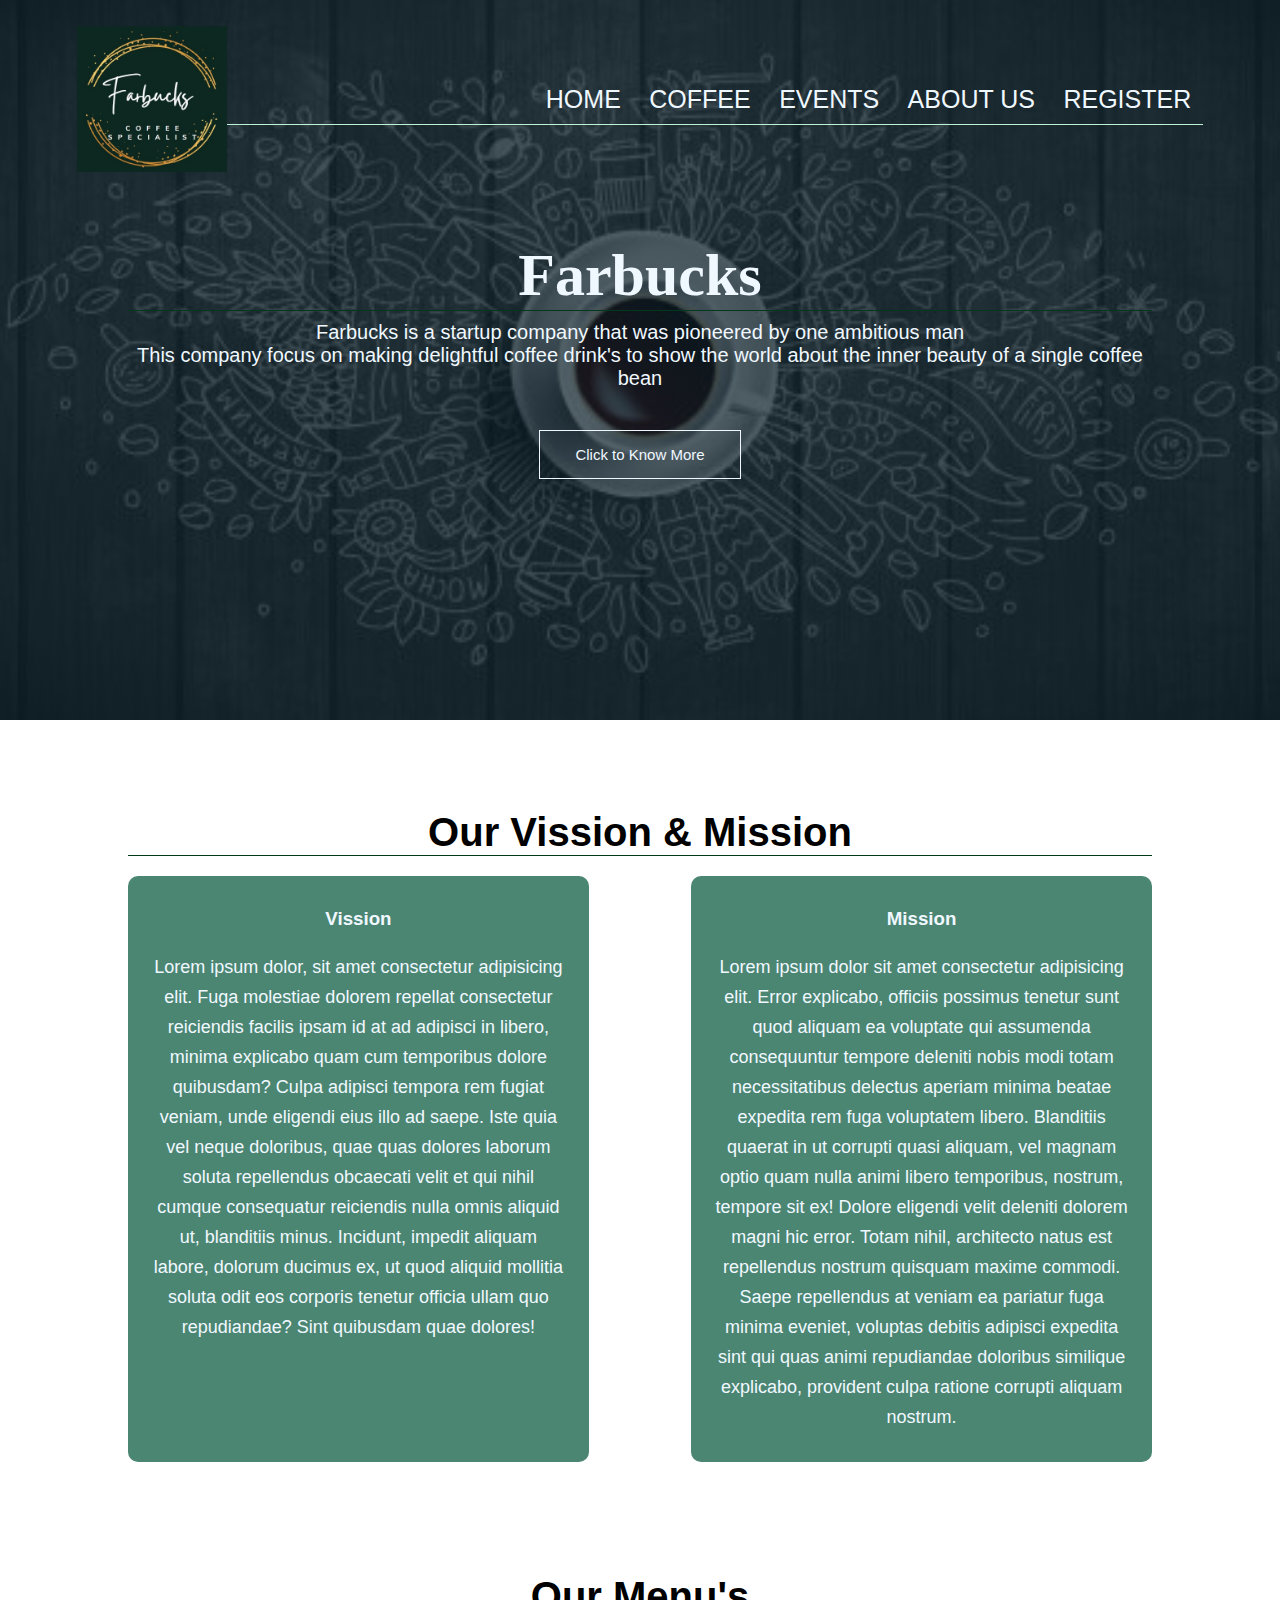
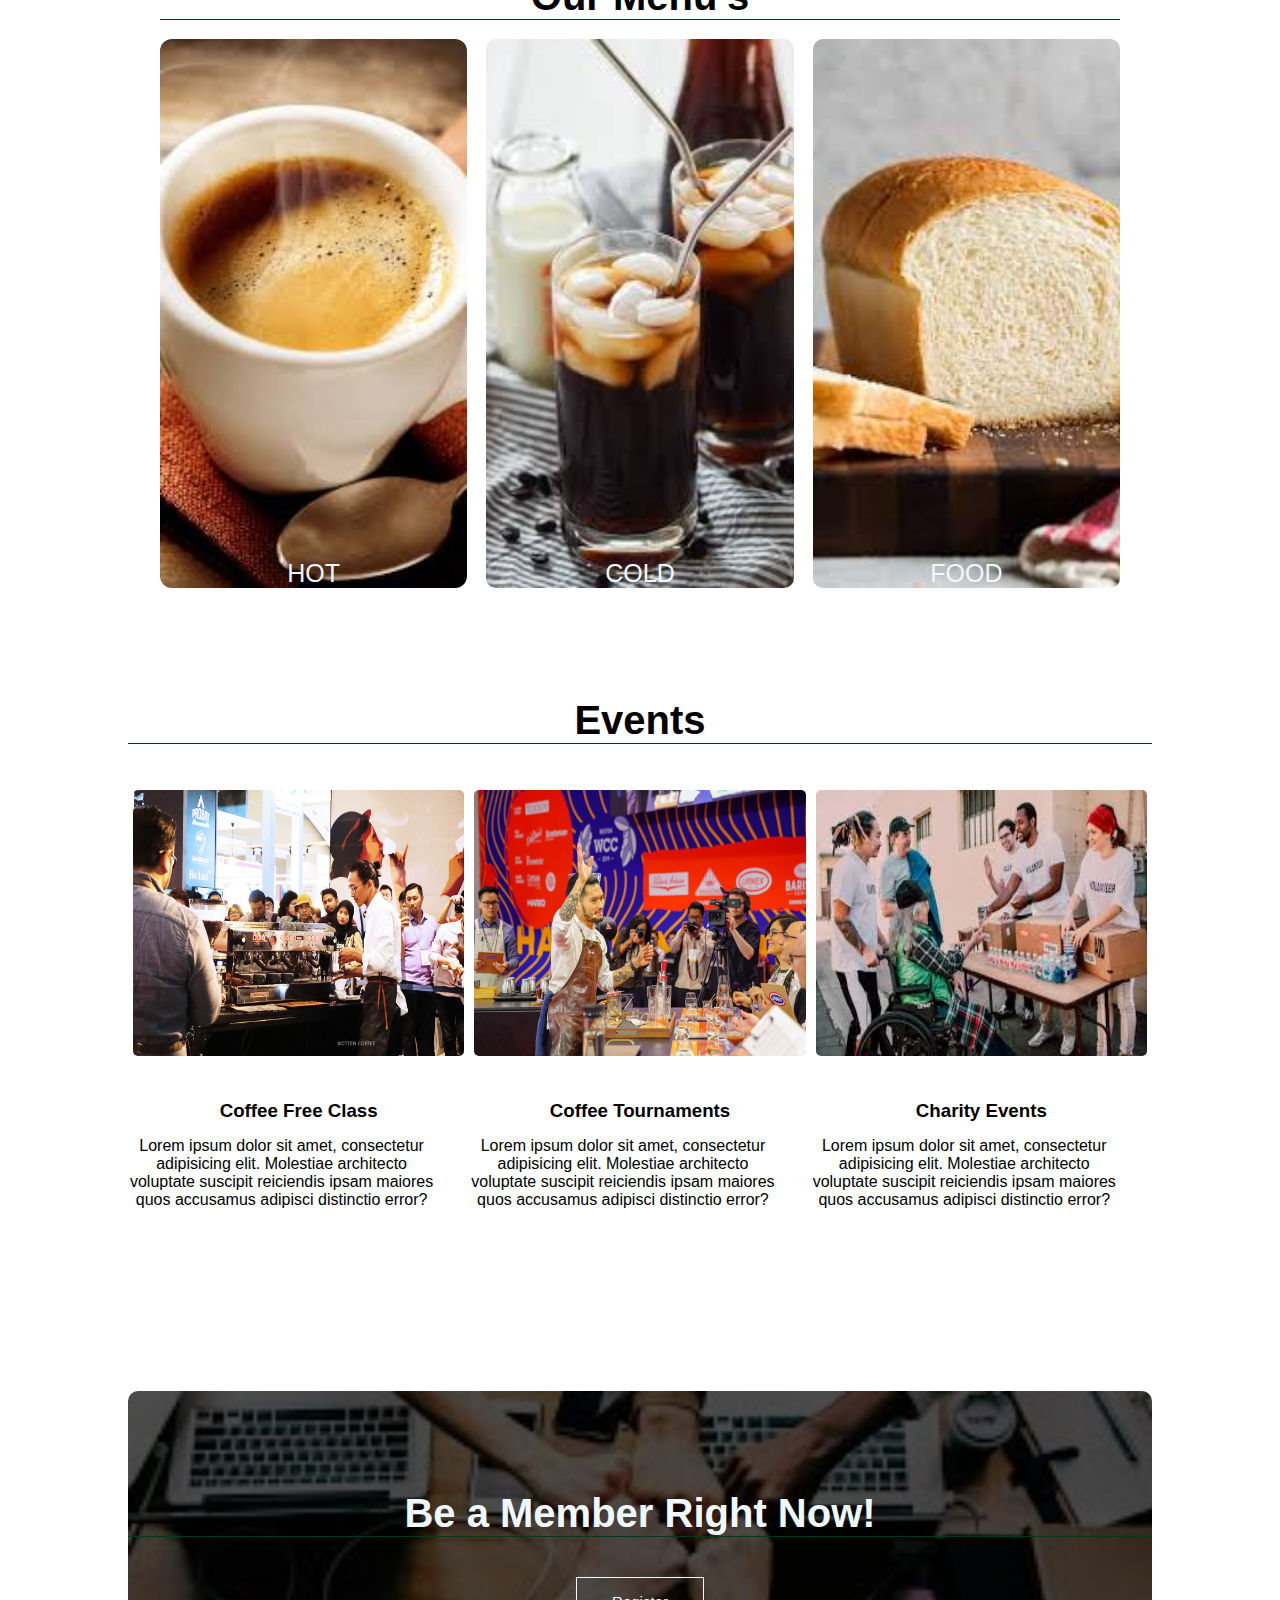
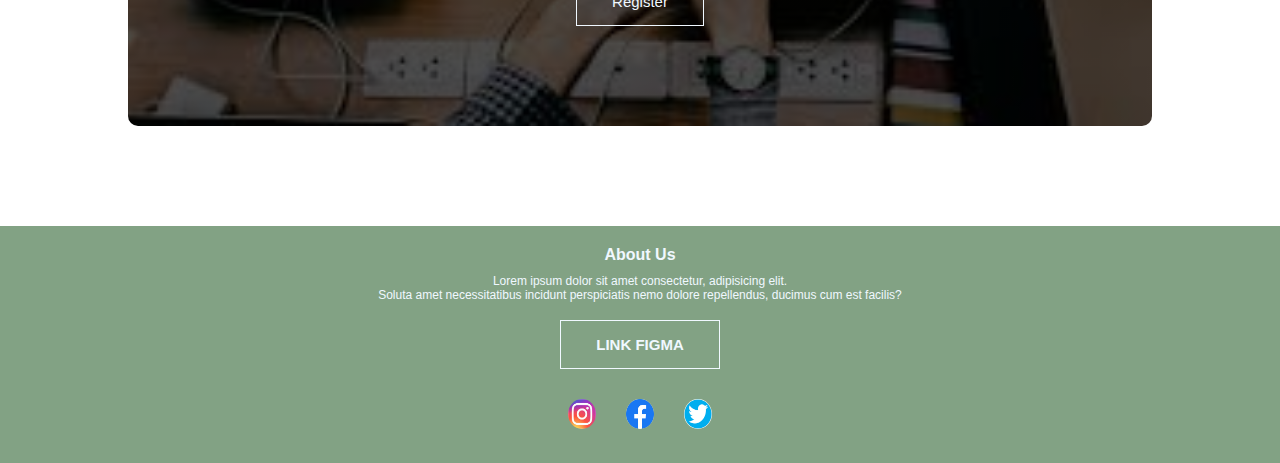
<file: Farbucks/index.html>
<!DOCTYPE html>
<html lang="en">
<head>
    <meta charset="UTF-8">
    <meta http-equiv="X-UA-Compatible" content="IE=edge">
    <meta name="viewport" content="width=device-width, initial-scale=1.0">
    <title>Document</title>
    <link rel="stylesheet" href="./style.css">
   
</head>
<body>
    <section class="header">
        <nav>
            <a href="index.html"><img src="img/logo.png.jpg" alt=""></a>
            <div class="nav-links" id="navLinks">
                <i class="back" onclick="hideMenu()">BACK</i>
                <ul>
                    <li><a href="index.html">HOME</a></li>
                    <li><a href="coffee.html">COFFEE</a></li>
                    <li><a href="Events.html">EVENTS</a></li>
                    <li><a href="about.html">ABOUT US</a></li>
                    <li><a href="register.html">REGISTER</a></li>
                </ul>
            </div>
            <i class="menu"onclick="showMenu()">MENU</i>
        </nav>

        <div class="text-box">
            <h1>Farbucks</h1>
            <p>Farbucks is a startup company that was pioneered by one ambitious man <br>This company focus on making delightful coffee drink's to show the world about the inner beauty of a single coffee bean</p>
            <a href="about.html" class="main-btn">Click to Know More</a>
        </div>

    </section>

    <!-- COURSE -->
    <section class="VnM">
        <h1>Our Vission & Mission</h1>

        <div class="row">
            <div class="VnM-col">
                <h3>Vission</h3>
                <p>Lorem ipsum dolor, sit amet consectetur adipisicing elit. Fuga molestiae dolorem repellat consectetur reiciendis facilis ipsam id at ad adipisci in libero, minima explicabo quam cum temporibus dolore quibusdam? Culpa adipisci tempora rem fugiat veniam, unde eligendi eius illo ad saepe. Iste quia vel neque doloribus, quae quas dolores laborum soluta repellendus obcaecati velit et qui nihil cumque consequatur reiciendis nulla omnis aliquid ut, blanditiis minus. Incidunt, impedit aliquam labore, dolorum ducimus ex, ut quod aliquid mollitia soluta odit eos corporis tenetur officia ullam quo repudiandae? Sint quibusdam quae dolores!</p>
            </div>

            <div class="VnM-col">
                <h3>Mission</h3>
                <p>Lorem ipsum dolor sit amet consectetur adipisicing elit. Error explicabo, officiis possimus tenetur sunt quod aliquam ea voluptate qui assumenda consequuntur tempore deleniti nobis modi totam necessitatibus delectus aperiam minima beatae expedita rem fuga voluptatem libero. Blanditiis quaerat in ut corrupti quasi aliquam, vel magnam optio quam nulla animi libero temporibus, nostrum, tempore sit ex! Dolore eligendi velit deleniti dolorem magni hic error. Totam nihil, architecto natus est repellendus nostrum quisquam maxime commodi. Saepe repellendus at veniam ea pariatur fuga minima eveniet, voluptas debitis adipisci expedita sint qui quas animi repudiandae doloribus similique explicabo, provident culpa ratione corrupti aliquam nostrum.</p>
            </div>
        </div>

    </section>


    <!-- menu -->

    <section class="ourmenu">
        <h1>Our Menu's</h1>

        <div class="row">
            <div class="menu">
                <a href="coffee.html">
                    <img src="img/hot.jpg" class="men" alt="">
                    <div class="layer">
                        <h3>HOT</h3>
                    </div>
                </a>
            </div>

            <div class="menu-2">
                <a href="coffee.html">
                    <img src="img/cold.jpg" class="men" alt="">
                    <div class="layer">
                        <h3>COLD</h3>
                    </div>
                </a>
            </div>

            <div class="menu-2">
               <a href="coffee.html">
                <img src="img/food.jpg" class="men" alt="">
                <div class="layer">
                    <h3>FOOD</h3>
                </div>
               </a>
            </div>

        </div>

    </section>

    <!-- events -->

    <section class="Events">
        <h1>Events</h1>

        <div class="row-2">
            <div class="Event">
                <a href="Events.html"><img src="img/class.jpg" class="char" alt=""></a>
                <h3>Coffee Free Class</h3>
                <p>Lorem ipsum dolor sit amet, consectetur adipisicing elit. Molestiae architecto voluptate suscipit reiciendis ipsam maiores quos accusamus adipisci distinctio error?</p>
            </div>

            <div class="Event">
                <a href="Events.html"><img src="img/tourney.jpg" class="char" alt=""></a>
                <h3>Coffee Tournaments</h3>
                <p>Lorem ipsum dolor sit amet, consectetur adipisicing elit. Molestiae architecto voluptate suscipit reiciendis ipsam maiores quos accusamus adipisci distinctio error?</p>
            </div>

            <div class="Event">
                <a href="Events.html"><img src="img/charity.jpg" class="char" alt=""></a>
                <h3>Charity Events</h3>
                <p>Lorem ipsum dolor sit amet, consectetur adipisicing elit. Molestiae architecto voluptate suscipit reiciendis ipsam maiores quos accusamus adipisci distinctio error?</p>
            </div>
        </div>
    </section>

    <!-- regist  -->
    <section class="regist">
        <h1>Be a Member Right Now!</h1>
        <a href="register.html" class="main-btn">Register</a>

    </section>

    <!-- Footer -->

    <section class="footer">
        <h4>About Us</h4>
        <p>Lorem ipsum dolor sit amet consectetur, adipisicing elit. <br> Soluta amet necessitatibus incidunt perspiciatis nemo dolore repellendus, ducimus cum est facilis?
        </p>
        <br>
        <a href="https://www.figma.com/file/mptqBrFNP0k7YSo1x4KIaM/Design-Project?node-id=0%3A1" class="link-btn">LINK FIGMA</a>
        <br>
        <div class="row-3">
            <div class="medsos-col">
                <a href="https://www.instagram.com/">
                    <img src="img/IG.jpg">
                </a>
            </div>

            <div class="medsos-col">
                <a href="https://www.facebook.com/">
                    <img src="img/FB.png" alt="">
                </a>
            </div>

            <div class="medsos-col">
                <a href="https://twitter.com/">
                    <img src="img/twt.png" alt="">
                </a>
            </div>
            
        </div>
    </section>
    <script src="java.js"></script>
    <script>
        var navLinks = document.getElementById("navLinks");
           function showMenu(){
                navLinks.style.right = "0px";
           }
           function hideMenu(){
                navLinks.style.right = "-200px";
       }
   </script>
</body>
</html>
</file>
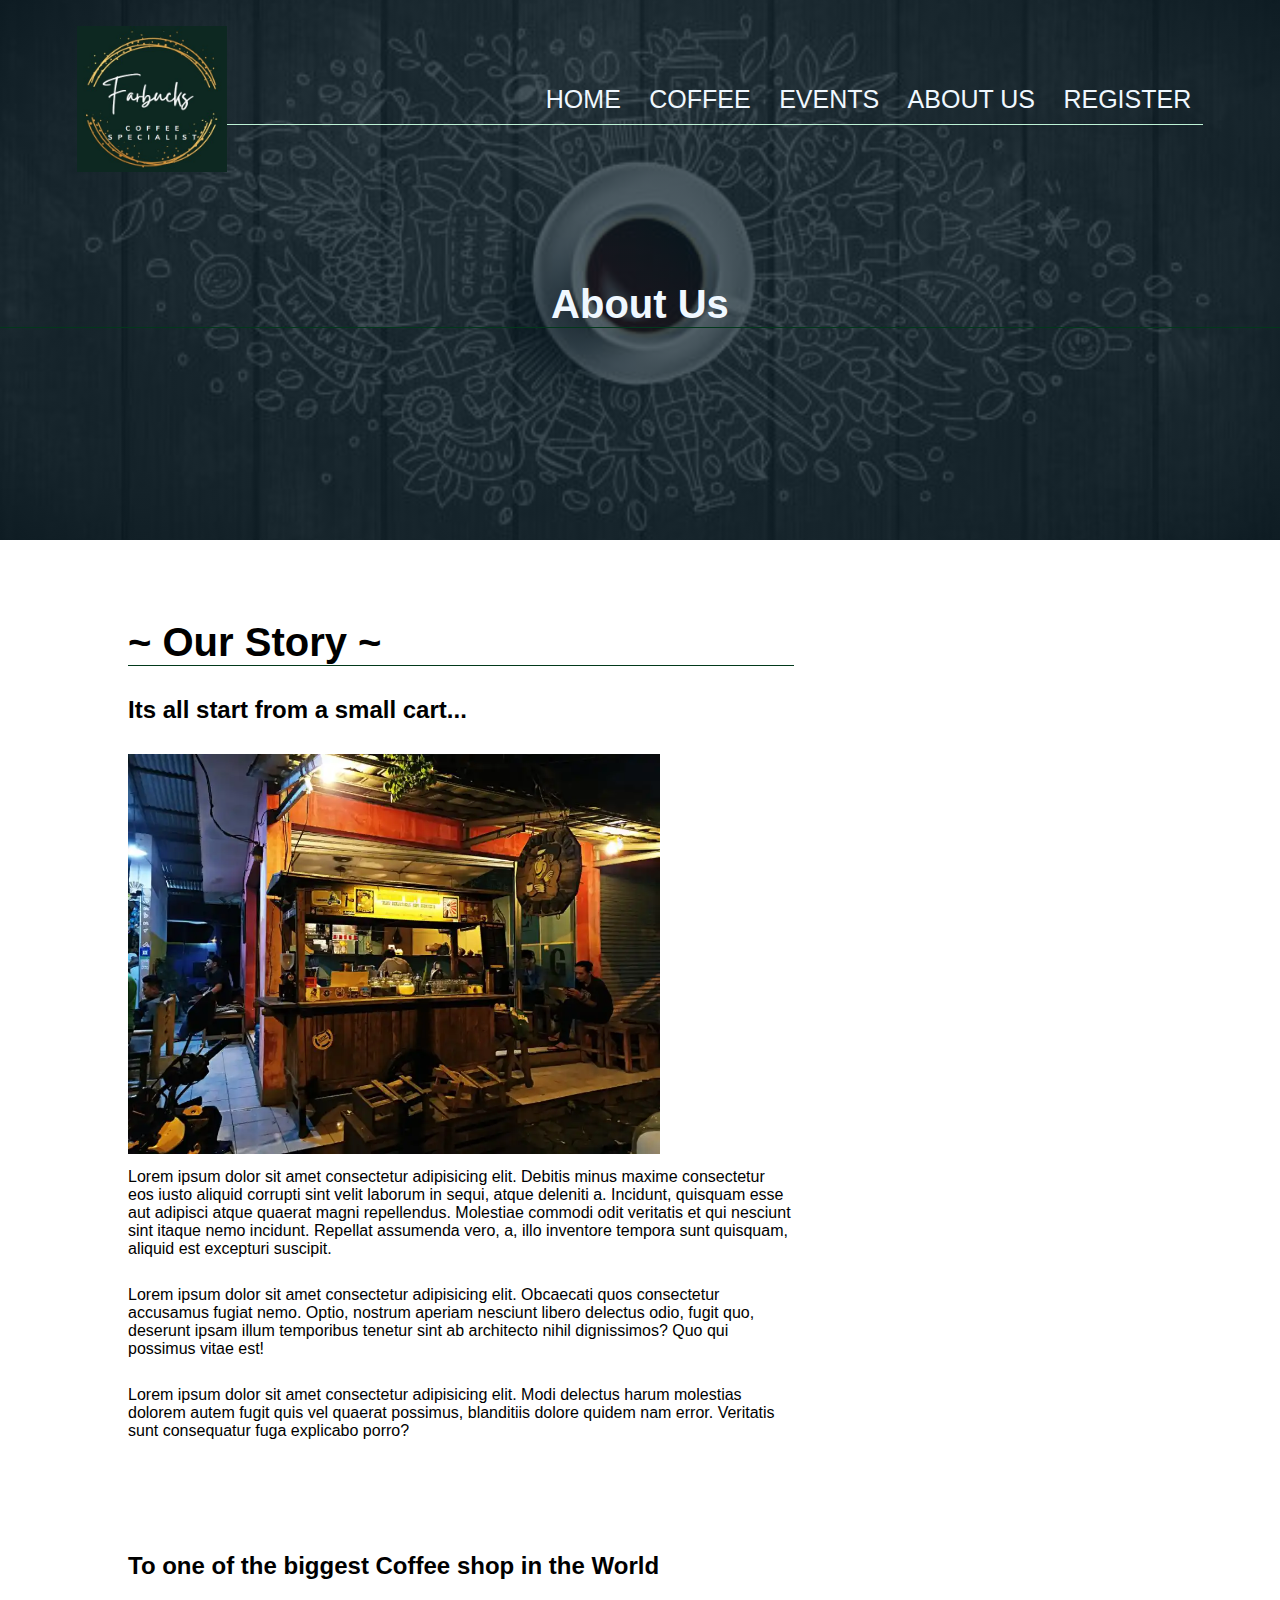
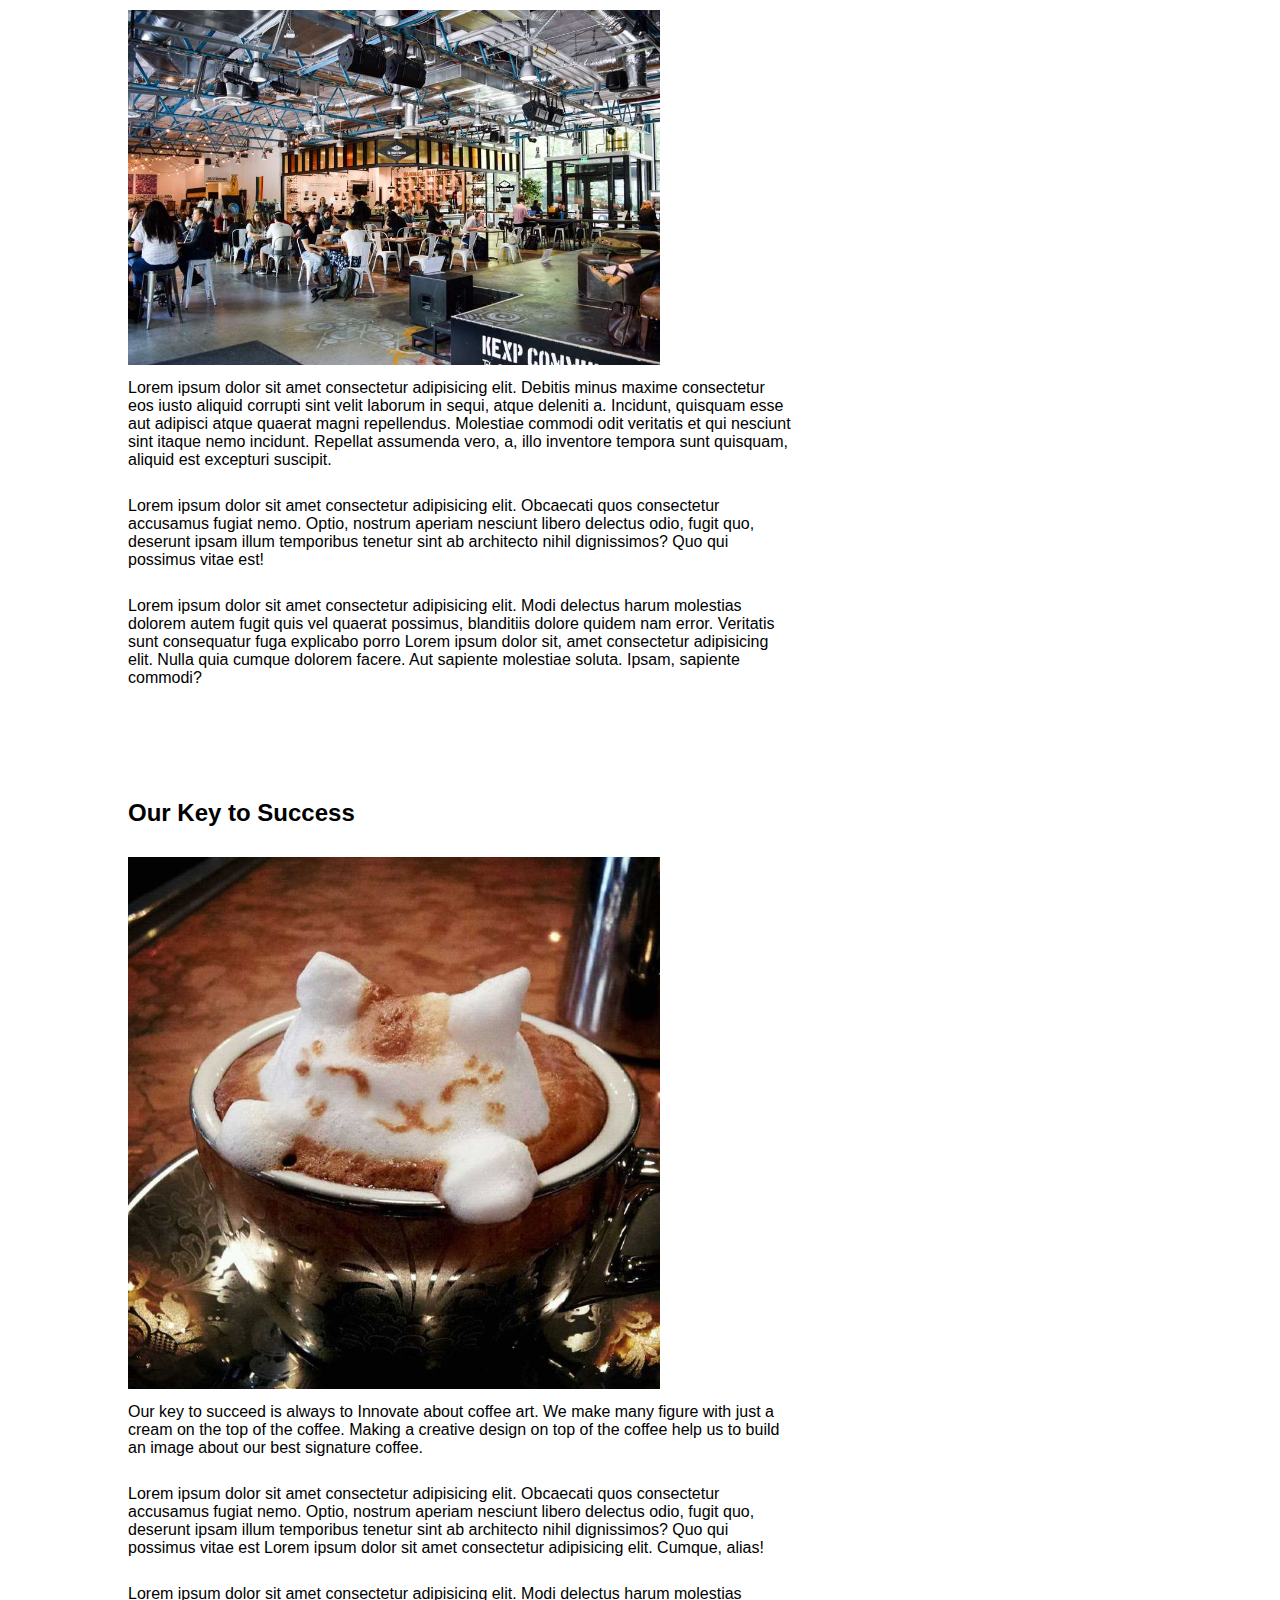
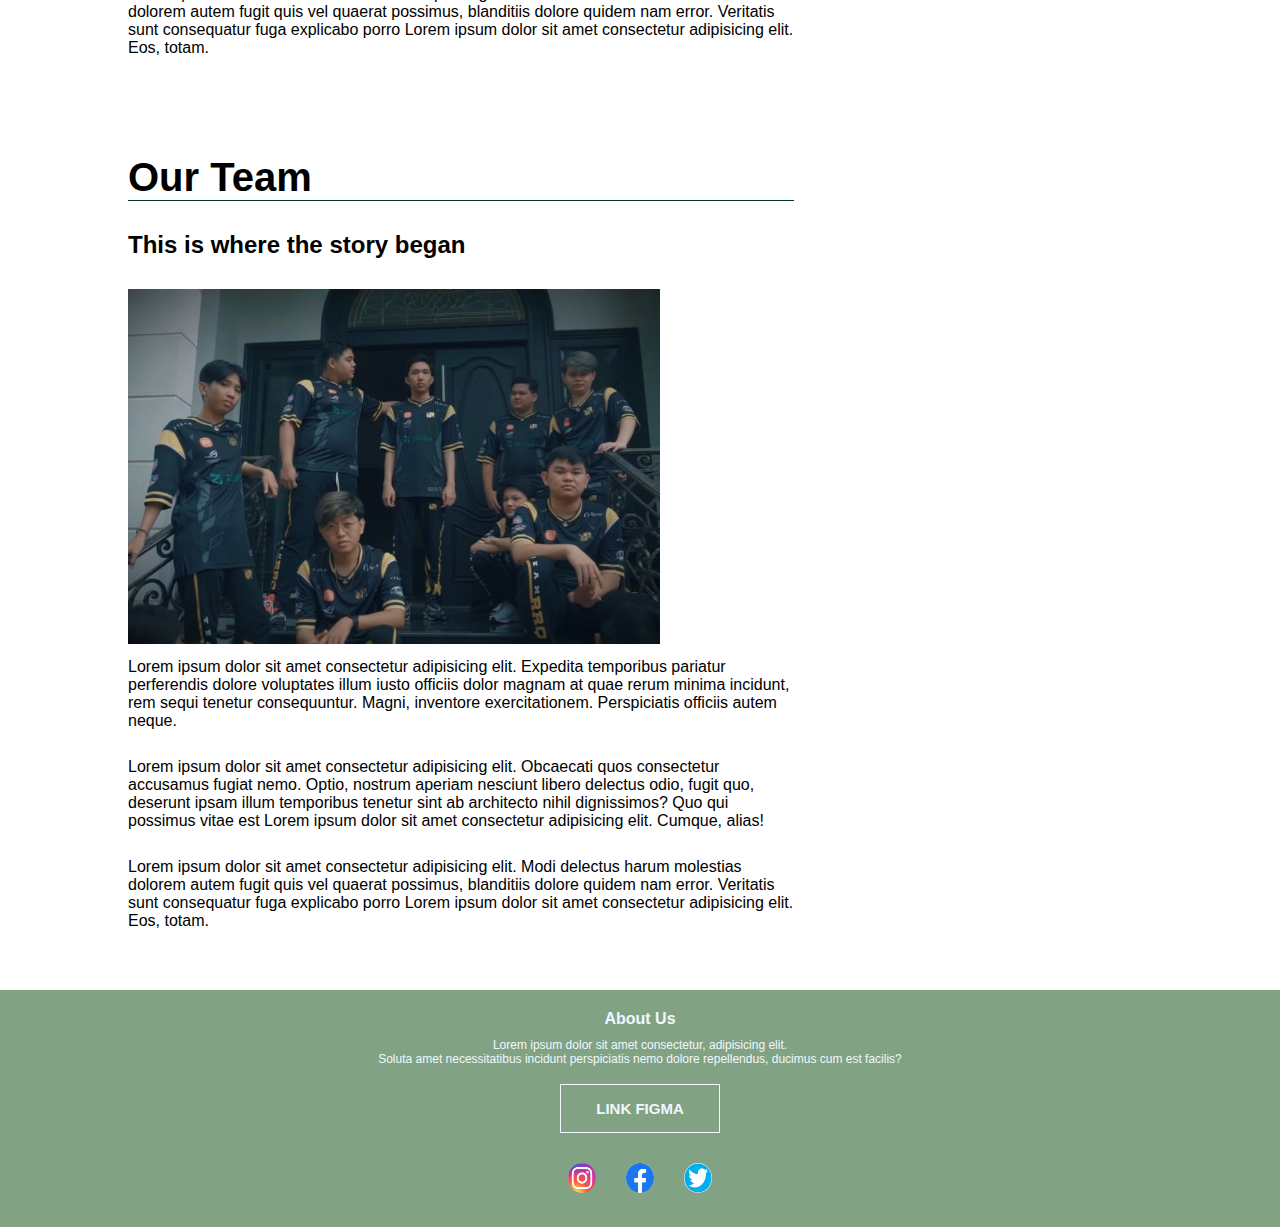
<file: Farbucks/about.html>
<!DOCTYPE html>
<html lang="en">
<head>
    <meta charset="UTF-8">
    <meta http-equiv="X-UA-Compatible" content="IE=edge">
    <meta name="viewport" content="width=device-width, initial-scale=1.0">
    <title>Document</title>
    <link rel="stylesheet" href="./style.css">
   
</head>
<body>
    <section class="sub-header">
        <nav>
            <a href="index.html"><img src="img/logo.png.jpg" alt=""></a>
            <div class="nav-links" id="navLinks">
                <i class="back" onclick="hideMenu()">BACK</i>
                <ul>
                    <li><a href="index.html">HOME</a></li>
                    <li><a href="coffee.html">COFFEE</a></li>
                    <li><a href="Events.html">EVENTS</a></li>
                    <li><a href="about.html">ABOUT US</a></li>
                    <li><a href="register.html">REGISTER</a></li>
                </ul>
            </div>
            <i class="menu"onclick="showMenu()">MENU</i>
        </nav>

        <h1>About Us</h1>
    </section>

        <!------ About -------->

        <section class="isi-about">
            <div class="row">
                <div class="blog-kiri">
                    <h1>~ Our Story ~</h1>
                    <h2>Its all start from a small cart...</h2>
                    <img src="img/gerobak.jpg" alt="">
                    <p>Lorem ipsum dolor sit amet consectetur adipisicing elit. Debitis minus maxime consectetur eos iusto aliquid corrupti sint velit laborum in sequi, atque deleniti a. Incidunt, quisquam esse aut adipisci atque quaerat magni repellendus. Molestiae commodi odit veritatis et qui nesciunt sint itaque nemo incidunt. Repellat assumenda vero, a, illo inventore tempora sunt quisquam, aliquid est excepturi suscipit.</p>
                    <br>
                    <p>Lorem ipsum dolor sit amet consectetur adipisicing elit. Obcaecati quos consectetur accusamus fugiat nemo. Optio, nostrum aperiam nesciunt libero delectus odio, fugit quo, deserunt ipsam illum temporibus tenetur sint ab architecto nihil dignissimos? Quo qui possimus vitae est!</p>
                    <br>
                    <p>Lorem ipsum dolor sit amet consectetur adipisicing elit. Modi delectus harum molestias dolorem autem fugit quis vel quaerat possimus, blanditiis dolore quidem nam error. Veritatis sunt consequatur fuga explicabo porro?</p>
                    
                </div>
        </section>

        <section class="isi-about">
            <div class="row-4">
                <div class="blog-kiri">
                    <h2>To one of the biggest Coffee shop in the World</h2>
                    <img src="img/big-cafe.jpg" alt="">
                    <p>Lorem ipsum dolor sit amet consectetur adipisicing elit. Debitis minus maxime consectetur eos iusto aliquid corrupti sint velit laborum in sequi, atque deleniti a. Incidunt, quisquam esse aut adipisci atque quaerat magni repellendus. Molestiae commodi odit veritatis et qui nesciunt sint itaque nemo incidunt. Repellat assumenda vero, a, illo inventore tempora sunt quisquam, aliquid est excepturi suscipit.</p>
                    <br>
                    <p>Lorem ipsum dolor sit amet consectetur adipisicing elit. Obcaecati quos consectetur accusamus fugiat nemo. Optio, nostrum aperiam nesciunt libero delectus odio, fugit quo, deserunt ipsam illum temporibus tenetur sint ab architecto nihil dignissimos? Quo qui possimus vitae est!</p>
                    <br>
                    <p>Lorem ipsum dolor sit amet consectetur adipisicing elit. Modi delectus harum molestias dolorem autem fugit quis vel quaerat possimus, blanditiis dolore quidem nam error. Veritatis sunt consequatur fuga explicabo porro Lorem ipsum dolor sit, amet consectetur adipisicing elit. Nulla quia cumque dolorem facere. Aut sapiente molestiae soluta. Ipsam, sapiente commodi?</p>
                    
                </div>
        </section>

        <section class="isi-about">
            <div class="row-4">
                <div class="blog-kiri">
                    <h2>Our Key to Success</h2>
                    <img src="img/innovation.jpg" alt="">
                    <p>Our key to succeed is always to Innovate about coffee art. We make many figure with just a cream on the top of the coffee. Making a creative design on top of the coffee help us to build an image about our best signature coffee.</p>
                    <br>
                    <p>Lorem ipsum dolor sit amet consectetur adipisicing elit. Obcaecati quos consectetur accusamus fugiat nemo. Optio, nostrum aperiam nesciunt libero delectus odio, fugit quo, deserunt ipsam illum temporibus tenetur sint ab architecto nihil dignissimos? Quo qui possimus vitae est Lorem ipsum dolor sit amet consectetur adipisicing elit. Cumque, alias!</p>
                    <br>
                    <p>Lorem ipsum dolor sit amet consectetur adipisicing elit. Modi delectus harum molestias dolorem autem fugit quis vel quaerat possimus, blanditiis dolore quidem nam error. Veritatis sunt consequatur fuga explicabo porro Lorem ipsum dolor sit amet consectetur adipisicing elit. Eos, totam.</p>
                    
                </div>
        </section>  

        <section class="isi-about">
            <div class="row-4">
                <div class="blog-kiri">
                    <h1 class="team">Our Team</h1>
                    <h2>This is where the story began</h2>
                    <img src="img/team.jpg" alt="">
                    <p>Lorem ipsum dolor sit amet consectetur adipisicing elit. Expedita temporibus pariatur perferendis dolore voluptates illum iusto officiis dolor magnam at quae rerum minima incidunt, rem sequi tenetur consequuntur. Magni, inventore exercitationem. Perspiciatis officiis autem neque.</p>
                    <br>
                    <p>Lorem ipsum dolor sit amet consectetur adipisicing elit. Obcaecati quos consectetur accusamus fugiat nemo. Optio, nostrum aperiam nesciunt libero delectus odio, fugit quo, deserunt ipsam illum temporibus tenetur sint ab architecto nihil dignissimos? Quo qui possimus vitae est Lorem ipsum dolor sit amet consectetur adipisicing elit. Cumque, alias!</p>
                    <br>
                    <p>Lorem ipsum dolor sit amet consectetur adipisicing elit. Modi delectus harum molestias dolorem autem fugit quis vel quaerat possimus, blanditiis dolore quidem nam error. Veritatis sunt consequatur fuga explicabo porro Lorem ipsum dolor sit amet consectetur adipisicing elit. Eos, totam.</p>
                    
                </div>
        </section>  

    <section class="footer">
        <h4>About Us</h4>
        <p>Lorem ipsum dolor sit amet consectetur, adipisicing elit. <br> Soluta amet necessitatibus incidunt perspiciatis nemo dolore repellendus, ducimus cum est facilis?
        </p>
        <br>
        <a href="https://www.figma.com/file/mptqBrFNP0k7YSo1x4KIaM/Design-Project?node-id=0%3A1" class="link-btn">LINK FIGMA</a>
        <br>
        <div class="row-3">
            <div class="medsos-col">
                <a href="https://www.instagram.com/">
                    <img src="img/IG.jpg">
                </a>
           
            </div>

            <div class="medsos-col">
                <a href="https://www.facebook.com/">
                    <img src="img/FB.png" alt="">
                </a>
              
            </div>

            <div class="medsos-col">
                <a href="https://twitter.com/">
                    <img src="img/twt.png" alt="">
                </a>
            </div>
            
        </div>
    </section>

    <script src="java.js"></script>
    <script>
        var navLinks = document.getElementById("navLinks");
           function showMenu(){
                navLinks.style.right = "0px";
           }
           function hideMenu(){
                navLinks.style.right = "-200px";
       }
   </script>
</body>
</html>
</file>
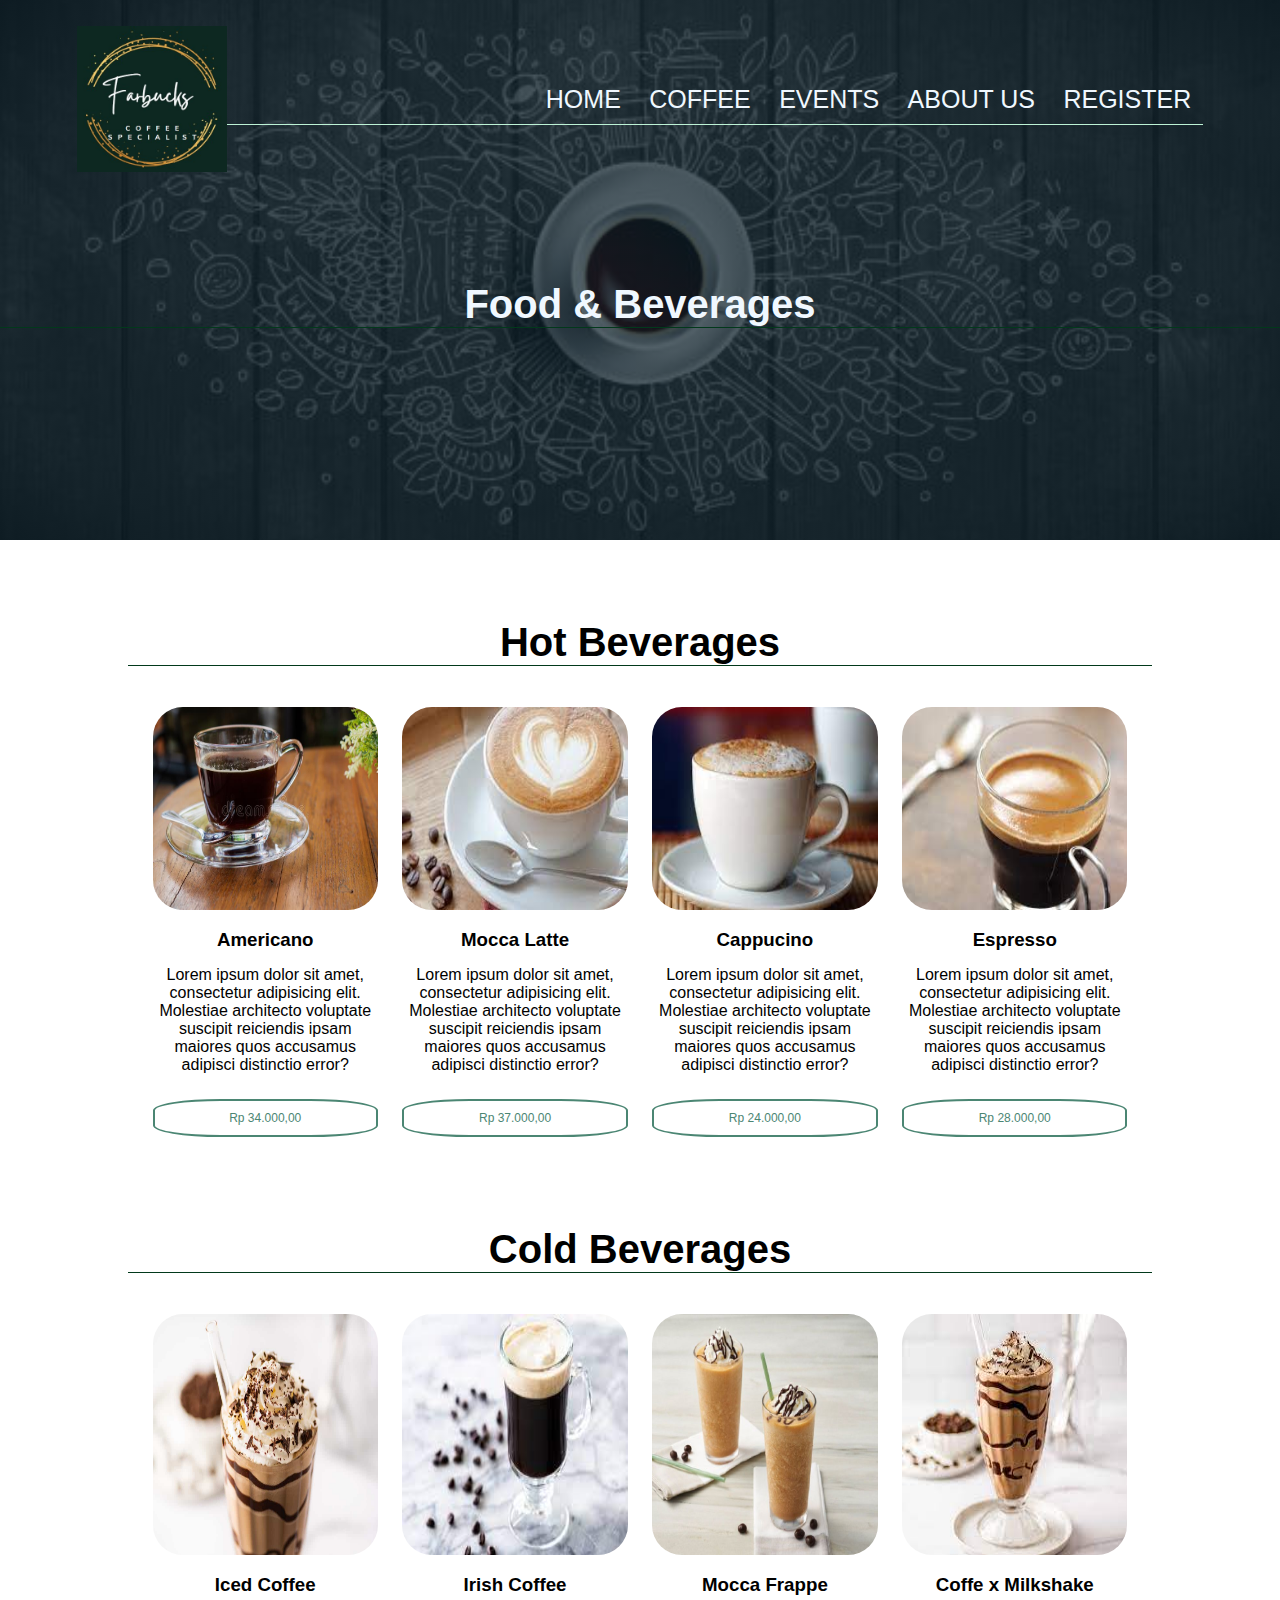
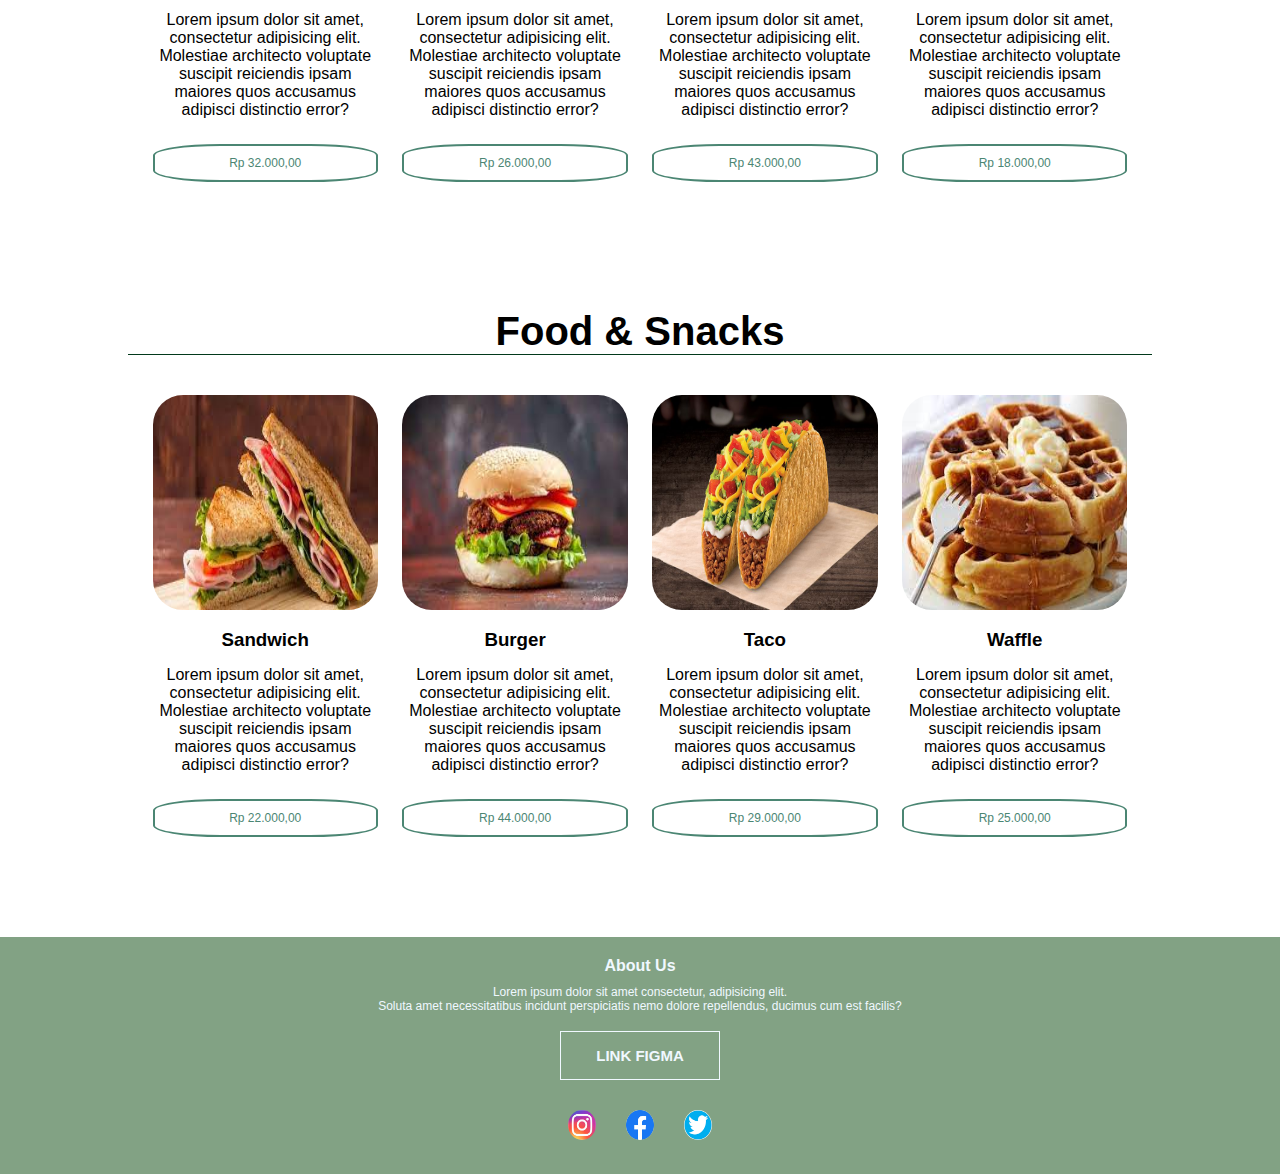
<file: Farbucks/coffee.html>
<!DOCTYPE html>
<html lang="en">
<head>
    <meta charset="UTF-8">
    <meta http-equiv="X-UA-Compatible" content="IE=edge">
    <meta name="viewport" content="width=device-width, initial-scale=1.0">
    <title>Document</title>
    <link rel="stylesheet" href="./style.css">
   
</head>
<body>
    <section class="sub-header">
        <nav>
            <a href="index.html"><img src="img/logo.png.jpg" alt=""></a>
            <div class="nav-links" id="navLinks">
                <i class="back" onclick="hideMenu()">BACK</i>
                <ul>
                    <li><a href="index.html">HOME</a></li>
                    <li><a href="coffee.html">COFFEE</a></li>
                    <li><a href="Events.html">EVENTS</a></li>
                    <li><a href="about.html">ABOUT US</a></li>
                    <li><a href="register.html">REGISTER</a></li>
                </ul>
            </div>
            <i class="menu"onclick="showMenu()">MENU</i>
        </nav>

        <h1>Food & Beverages</h1>
    </section>


    <section class="menus">
        <h1>Hot Beverages</h1>

        <div class="row-2">
            <div class="beveragee">
                <img src="img/americano.jpg" class="ameri" alt="">
                <h3>Americano </h3>
                <p>Lorem ipsum dolor sit amet, consectetur adipisicing elit. Molestiae architecto voluptate suscipit reiciendis ipsam maiores quos accusamus adipisci distinctio error?
                </p>
                <a class="price-btn">Rp 34.000,00</a>
            </div>

            <div class="beveragee">
                <img src="img/latte.jpg" class="latte" alt="">
                <h3>Mocca Latte</h3>
                <p>Lorem ipsum dolor sit amet, consectetur adipisicing elit. Molestiae architecto voluptate suscipit reiciendis ipsam maiores quos accusamus adipisci distinctio error?</p>
                <a class="price-btn">Rp 37.000,00</a>
            </div>

            <div class="beveragee">
                <img src="img/capucino.jpg" class="cino" alt="">
                <h3>Cappucino</h3>
                <p>Lorem ipsum dolor sit amet, consectetur adipisicing elit. Molestiae architecto voluptate suscipit reiciendis ipsam maiores quos accusamus adipisci distinctio error?</p>
                <a class="price-btn">Rp 24.000,00</a>
            </div>

            <div class="beveragee">
                <img src="img/espreso.jpg" class="presso" alt="">
                <h3>Espresso</h3>
                <p>Lorem ipsum dolor sit amet, consectetur adipisicing elit. Molestiae architecto voluptate suscipit reiciendis ipsam maiores quos accusamus adipisci distinctio error?</p>
                <a class="price-btn">Rp 28.000,00</a>
            </div>
        </div>

        <h1>Cold Beverages</h1>

        <div class="row-2">
            <div class="beveragee">
                <img src="img/icecof.jpg" class="icecof" alt="">
                <h3>Iced Coffee</h3>
                <p>Lorem ipsum dolor sit amet, consectetur adipisicing elit. Molestiae architecto voluptate suscipit reiciendis ipsam maiores quos accusamus adipisci distinctio error?</p>
                <a class="price-btn">Rp 32.000,00</a>
            </div>

            <div class="beveragee">
                <img src="img/Irish.jpg" class="irish" alt="">
                <h3>Irish Coffee</h3>
                <p>Lorem ipsum dolor sit amet, consectetur adipisicing elit. Molestiae architecto voluptate suscipit reiciendis ipsam maiores quos accusamus adipisci distinctio error?</p>
                <a class="price-btn">Rp 26.000,00</a>
            </div>

            <div class="beveragee">
                <img src="img/frappe.jpg" class="frappe" alt="">
                <h3>Mocca Frappe</h3>
                <p>Lorem ipsum dolor sit amet, consectetur adipisicing elit. Molestiae architecto voluptate suscipit reiciendis ipsam maiores quos accusamus adipisci distinctio error?</p>
                <a class="price-btn">Rp 43.000,00</a>
            </div>

            <div class="beveragee">
                <img src="img/milkshake.jpg" class="milk" alt="">
                <h3>Coffe x Milkshake</h3>
                <p>Lorem ipsum dolor sit amet, consectetur adipisicing elit. Molestiae architecto voluptate suscipit reiciendis ipsam maiores quos accusamus adipisci distinctio error?</p>
                <a class="price-btn">Rp 18.000,00</a>
            </div>
        </div>

        <h1>Food & Snacks</h1>

        <div class="row-2">
            <div class="beveragee">
                <img src="img/sandwich.jpg" class="sand" alt="">
                <h3>Sandwich</h3>
                <p>Lorem ipsum dolor sit amet, consectetur adipisicing elit. Molestiae architecto voluptate suscipit reiciendis ipsam maiores quos accusamus adipisci distinctio error?</p>
                <a class="price-btn">Rp 22.000,00</a>
            </div>

            <div class="beveragee">
                <img src="img/burger.jpg" class="burger" alt="">
                <h3>Burger</h3>
                <p>Lorem ipsum dolor sit amet, consectetur adipisicing elit. Molestiae architecto voluptate suscipit reiciendis ipsam maiores quos accusamus adipisci distinctio error?</p>
                <a class="price-btn">Rp 44.000,00</a>
            </div>

            <div class="beveragee">
                <img src="img/taco.jpg" class="taco" alt="">
                <h3>Taco</h3>
                <p>Lorem ipsum dolor sit amet, consectetur adipisicing elit. Molestiae architecto voluptate suscipit reiciendis ipsam maiores quos accusamus adipisci distinctio error?</p>
                <a class="price-btn">Rp 29.000,00</a>
            </div>

            <div class="beveragee">
                <img src="img/wafle.jpg" class="wafle" alt="">
                <h3>Waffle</h3>
                <p>Lorem ipsum dolor sit amet, consectetur adipisicing elit. Molestiae architecto voluptate suscipit reiciendis ipsam maiores quos accusamus adipisci distinctio error?</p>
                <a class="price-btn">Rp 25.000,00</a>
            </div>
        </div>
        
    </section>

    <section class="footer">
        <h4>About Us</h4>
        <p>Lorem ipsum dolor sit amet consectetur, adipisicing elit. <br> Soluta amet necessitatibus incidunt perspiciatis nemo dolore repellendus, ducimus cum est facilis?
        </p>
        <br>
        <a href="https://www.figma.com/file/mptqBrFNP0k7YSo1x4KIaM/Design-Project?node-id=0%3A1" class="link-btn">LINK FIGMA</a>
        <br>
        <div class="row-3">
            <div class="medsos-col">
                <a href="https://www.instagram.com/">
                    <img src="img/IG.jpg">
                </a>
            </div>

            <div class="medsos-col">
                <a href="https://www.facebook.com/">
                    <img src="img/FB.png" alt="">
                </a>
            </div>

            <div class="medsos-col">
                <a href="https://twitter.com/">
                    <img src="img/twt.png" alt="">
                </a>
            </div>
            
        </div>
    </section>

    <script src="java.js"></script>
    <script>
        var navLinks = document.getElementById("navLinks");
           function showMenu(){
                navLinks.style.right = "0px";
           }
           function hideMenu(){
                navLinks.style.right = "-200px";
       }
   </script>
</body>
</html>
</file>
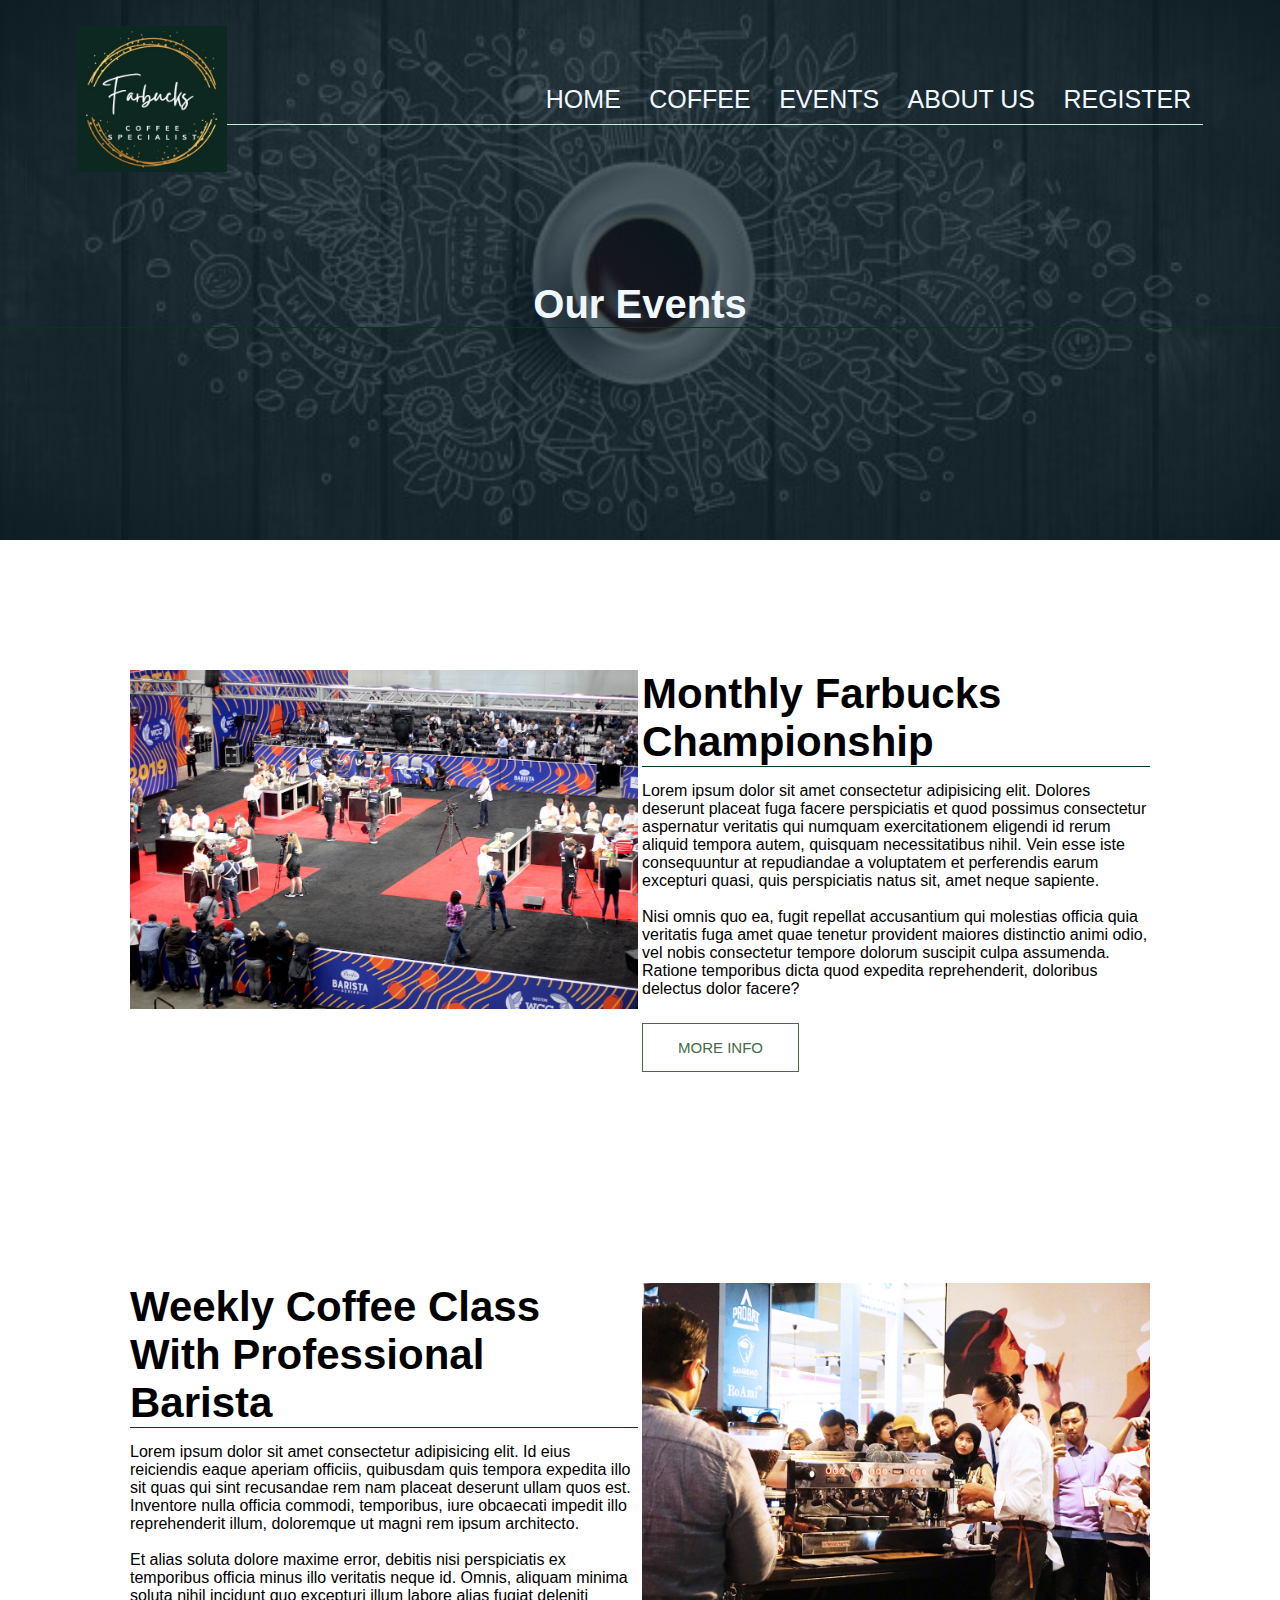
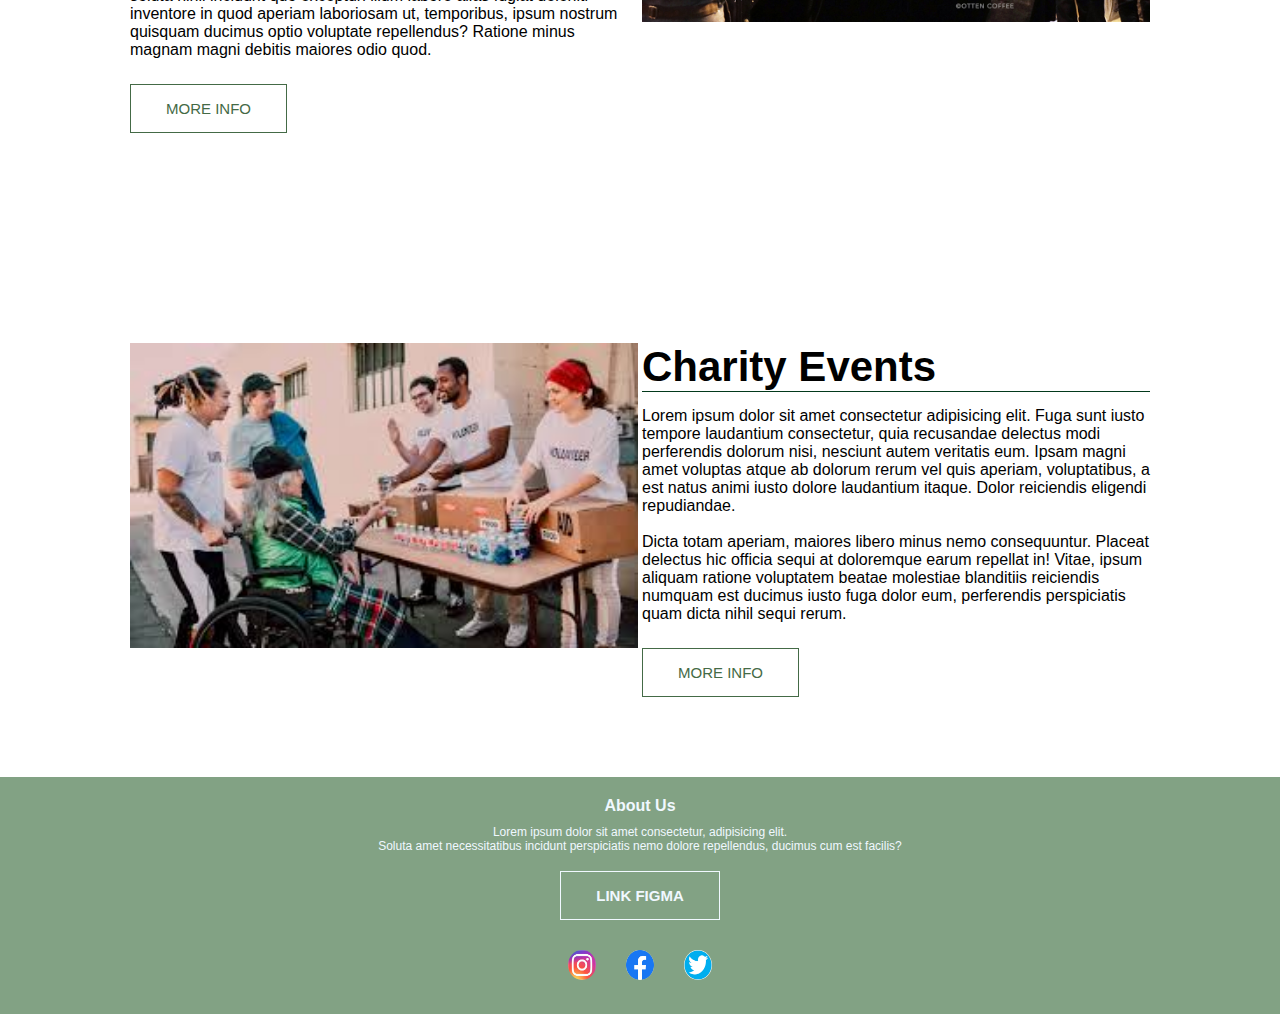
<file: Farbucks/Events.html>
<!DOCTYPE html>
<html lang="en">
<head>
    <meta charset="UTF-8">
    <meta http-equiv="X-UA-Compatible" content="IE=edge">
    <meta name="viewport" content="width=device-width, initial-scale=1.0">
    <title>Document</title>
    <link rel="stylesheet" href="./style.css">
   
</head>
<body>
    <section class="sub-header">
        <nav>
            <a href="index.html"><img src="img/logo.png.jpg" alt=""></a>
            <div class="nav-links" id="navLinks">
                <i class="back" onclick="hideMenu()">BACK</i>
                <ul>
                    <li><a href="index.html">HOME</a></li>
                    <li><a href="coffee.html">COFFEE</a></li>
                    <li><a href="Events.html">EVENTS</a></li>
                    <li><a href="about.html">ABOUT US</a></li>
                    <li><a href="register.html">REGISTER</a></li>
                </ul>
            </div>
            <i class="menu"onclick="showMenu()">MENU</i>
        </nav>

        <h1>Our Events</h1>
    </section>

    <!-- events  -->
    <section class="about-us">
        <div class="row">

            <div class="about-col">
                <img src="img/tour.jpg" alt="">
            </div>

            <div class="about-col">
                <h1>Monthly Farbucks Championship</h1>
                <p>Lorem ipsum dolor sit amet consectetur adipisicing elit. Dolores deserunt placeat fuga facere perspiciatis et quod possimus consectetur aspernatur veritatis qui numquam exercitationem eligendi id rerum aliquid tempora autem, quisquam necessitatibus nihil. Vein esse iste consequuntur at repudiandae a voluptatem et perferendis earum excepturi quasi, quis perspiciatis natus sit, amet neque sapiente. <br> <br> Nisi omnis quo ea, fugit repellat accusantium qui molestias officia quia veritatis fuga amet quae tenetur provident maiores distinctio animi odio, vel nobis consectetur tempore dolorum suscipit culpa assumenda. Ratione temporibus dicta quod expedita reprehenderit, doloribus delectus dolor facere?</p>
                <a class="main-btn border-btn">MORE INFO</a>
            </div>

        </div>
    </section>

    <section class="about-us">
        <div class="row">

            <div class="about-col">
                <h1>Weekly Coffee Class With Professional Barista</h1>
                <p>Lorem ipsum dolor sit amet consectetur adipisicing elit. Id eius reiciendis eaque aperiam officiis, quibusdam quis tempora expedita illo sit quas qui sint recusandae rem nam placeat deserunt ullam quos est. Inventore nulla officia commodi, temporibus, iure obcaecati impedit illo reprehenderit illum, doloremque ut magni rem ipsum architecto. <br> <br> Et alias soluta dolore maxime error, debitis nisi perspiciatis ex temporibus officia minus illo veritatis neque id. Omnis, aliquam minima soluta nihil incidunt quo excepturi illum labore alias fugiat deleniti inventore in quod aperiam laboriosam ut, temporibus, ipsum nostrum quisquam ducimus optio voluptate repellendus? Ratione minus magnam magni debitis maiores odio quod.</p>
                <a class="main-btn border-btn">MORE INFO</a>
            </div>
            <div class="about-col">
                <img src="img/class.jpg" alt="">
            </div>

        </div>
    </section>

    <section class="about-us">
        <div class="row">

            <div class="about-col">
                <img src="img/charity.jpg" alt="">
            </div>

            <div class="about-col">
                <h1>Charity Events </h1>
                <p>Lorem ipsum dolor sit amet consectetur adipisicing elit. Fuga sunt iusto tempore laudantium consectetur, quia recusandae delectus modi perferendis dolorum nisi, nesciunt autem veritatis eum. Ipsam magni amet voluptas atque ab dolorum rerum vel quis aperiam, voluptatibus, a est natus animi iusto dolore laudantium itaque. Dolor reiciendis eligendi repudiandae. <br><br> Dicta totam aperiam, maiores libero minus nemo consequuntur. Placeat delectus hic officia sequi at doloremque earum repellat in! Vitae, ipsum aliquam ratione voluptatem beatae molestiae blanditiis reiciendis numquam est ducimus iusto fuga dolor eum, perferendis perspiciatis quam dicta nihil sequi rerum.</p>
                <a class="main-btn border-btn">MORE INFO</a>
            </div>

        </div>
    </section>
    

    <section class="footer">
        <h4>About Us</h4>
        <p>Lorem ipsum dolor sit amet consectetur, adipisicing elit. <br> Soluta amet necessitatibus incidunt perspiciatis nemo dolore repellendus, ducimus cum est facilis?
        </p>
        <br>
        <a href="https://www.figma.com/file/mptqBrFNP0k7YSo1x4KIaM/Design-Project?node-id=0%3A1" class="link-btn">LINK FIGMA</a>
        <br>
        <div class="row-3">
            <div class="medsos-col">
                <a href="https://www.instagram.com/">
                    <img src="img/IG.jpg">
                </a>
                
            </div>

            <div class="medsos-col">
                <a href="https://www.facebook.com/">
                    <img src="img/FB.png" alt="">
                </a>
              
            </div>

            <div class="medsos-col">
                <a href="https://twitter.com/">
                    <img src="img/twt.png" alt="">
                </a>
              
            </div>
            
        </div>
    </section>
    <script src="java.js"></script>
    <script>
        var navLinks = document.getElementById("navLinks");
           function showMenu(){
                navLinks.style.right = "0px";
           }
           function hideMenu(){
                navLinks.style.right = "-200px";
       }
   </script>
</body>
</html>
</file>
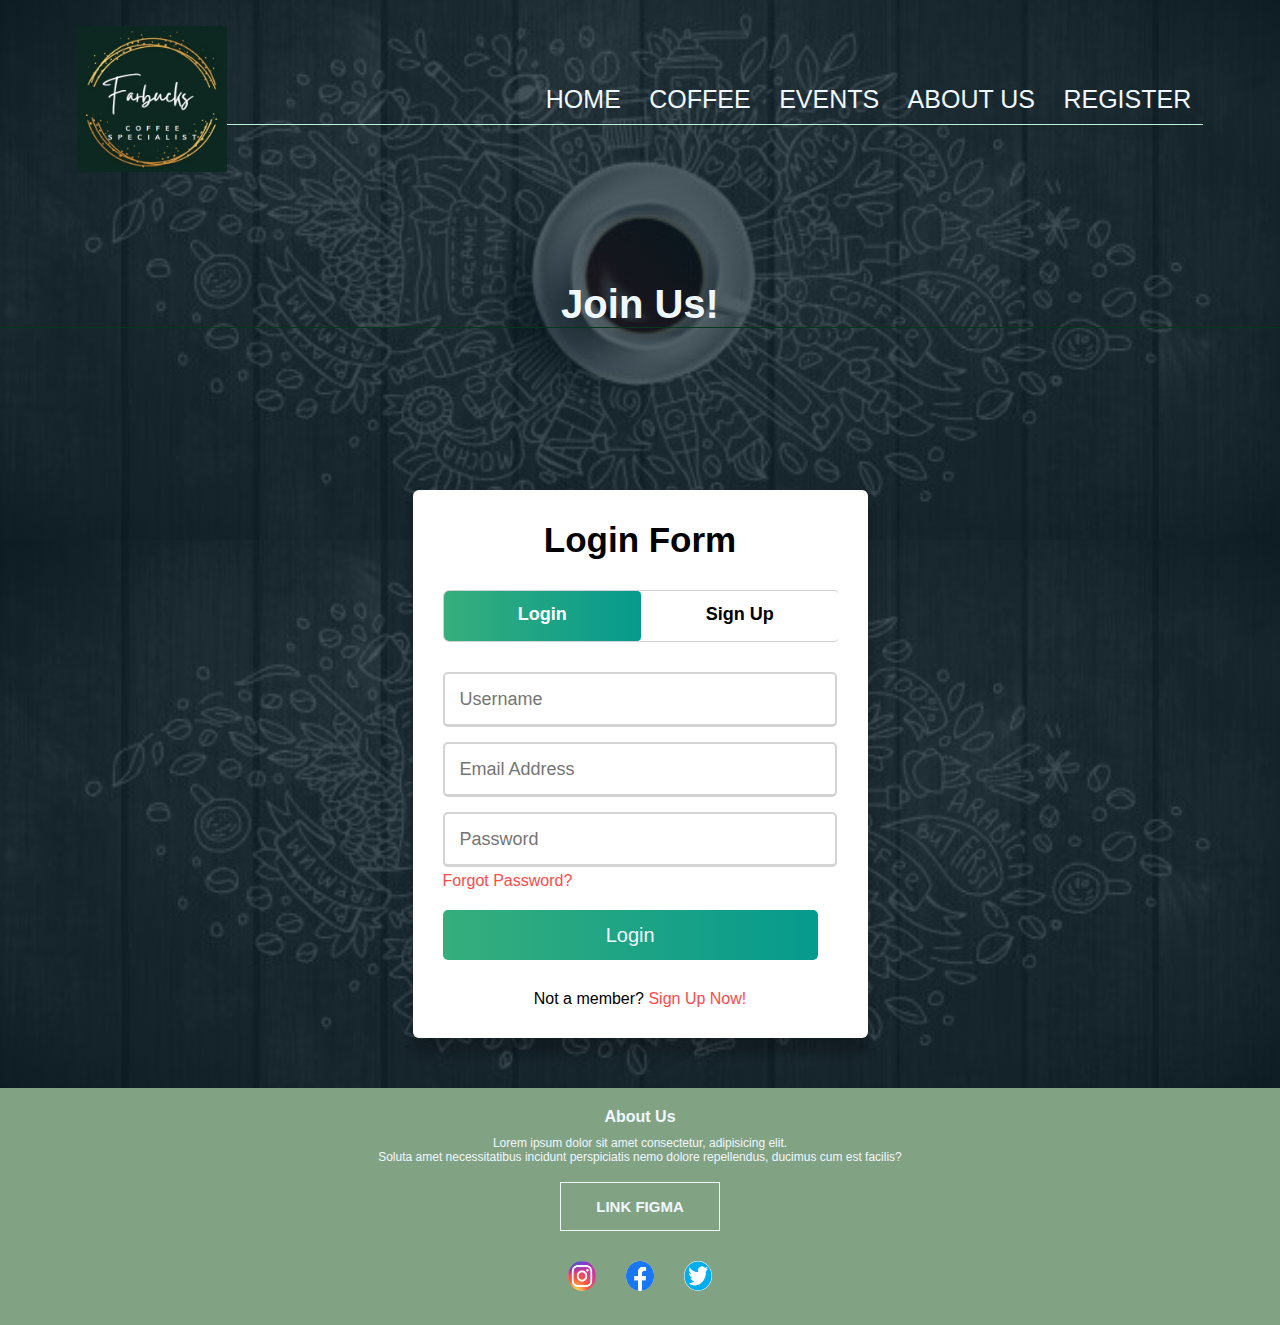
<file: Farbucks/register.html>
<!DOCTYPE html>
<html lang="en">
<head>
    <meta charset="UTF-8">
    <meta http-equiv="X-UA-Compatible" content="IE=edge">
    <meta name="viewport" content="width=device-width, initial-scale=1.0">
    <title>Document</title>
    <link rel="stylesheet" href="./style.css">
    <link rel="stylesheet" href="java.js">
   
</head>

<header>
    <section class="sub-header">
        <nav>
            <a href="index.html"><img src="img/logo.png.jpg" alt=""></a>
            <div class="nav-links" id="navLinks">
                <i class="back" onclick="hideMenu()">BACK</i>
                <ul>
                    <li><a href="index.html">HOME</a></li>
                    <li><a href="coffee.html">COFFEE</a></li>
                    <li><a href="Events.html">EVENTS</a></li>
                    <li><a href="about.html">ABOUT US</a></li>
                    <li><a href="register.html">REGISTER</a></li>
                </ul>
            </div>
            <i class="menu"onclick="showMenu()">MENU</i>
        </nav>

        <h1>Join Us!</h1>
    </section>
</header>


<body>

<body-1>
    <div class="wrapper">
        <div class="title-text">
            <div class="title login">Login Form</div>  
            <div class="title login">Signup Form</div>  
        </div>

        <div class="form-konten">
            <div class="sliding">

            <input type="radio" name="slider" id="login" checked>

            <input type="radio" name="slider" id="signup">

            <label for="login" class="slide login">Login</label>

            <label for="signup" class="slide signup">Sign Up</label>

            <div class="tab-slide"></div>

            </div>
            <div class="form-inner">

                <form action="#" class="login">

                    
                    <div class="field">
                        <input type="username" id="username" name="username" placeholder="Username" required>
                    </div>

                    <div class="field">
                        <input type="email" id="email" name="email" placeholder="Email Address" required>
                    </div>
    
                    <div class="field">
                        <input type="password" id="pass1" name="pass1" placeholder="Password" required>
                    </div>
    
                    <div class="pass-link">
                        <a href="#">Forgot Password?</a>
                    </div>
    
                    <div class="field">
                        <input type="submit" value="Login" id="submit">
                    </div>
    
                    <div class="signup-link">
                        Not a member?
                        <a href="#">Sign Up Now!</a>
                    </div>
                </form>
                
                <form action="#" class="signup">

                    
                    <div class="field">
                        <input type="username" id="username" name="username" placeholder="Username" required>
                    </div>

                    <div class="field">
                        <input type="email" id="email" name="email" placeholder="Email Address" required>
                    </div>
    
                    <div class="field">
                        <input type="password" id="pass1" name="pass1" placeholder="Password" required>
                    </div>

                    <div class="field">
                        <input type="password" id="pass2" name="pass2" placeholder="Confirm Password"required >
                    </div>
    
    
                    <div class="field">
                        <input type="submit" value="Sign Up" id="submit">
                    </div>
    
                    </div>
                </form>

            </div>
        </div>
    </div>

</body-1>

<footer>
    <section class="footer">
        <h4>About Us</h4>
        <p>Lorem ipsum dolor sit amet consectetur, adipisicing elit. <br> Soluta amet necessitatibus incidunt perspiciatis nemo dolore repellendus, ducimus cum est facilis?
        </p>
        <br>
        <a href="https://www.figma.com/file/mptqBrFNP0k7YSo1x4KIaM/Design-Project?node-id=0%3A1" class="link-btn">LINK FIGMA</a>
        <br>
        <div class="row-3">
            <div class="medsos-col">
                <a href="https://www.instagram.com/">
                    <img src="img/IG.jpg">
                </a>
              
            </div>

            <div class="medsos-col">
                <a href="https://www.facebook.com/">
                    <img src="img/FB.png" alt="">
                </a>
               
            </div>

            <div class="medsos-col">
                <a href="https://twitter.com/">
                    <img src="img/twt.png" alt="">
                </a>
               
            </div>
            
        </div>
    </section>
</footer>
    <script>
         var navLinks = document.getElementById("navLinks");
            function showMenu(){
                 navLinks.style.right = "0px";
            }
            function hideMenu(){
                 navLinks.style.right = "-200px";
        }
    </script>

</body>
    <script src="./java.js"></script>
</html>
</file>
<file: Farbucks/style.css>
*{
    margin: 0;
    padding: 0;
    font-family: 'Rubik', sans-serif;
}

.logo{
    width: 32%;
}

.header{
    min-height: 80vh;
    width: 100%;
    background-image: linear-gradient(rgba(10,30,40,0.7),rgba(10,30,40,0.7)),url(img/coffee-bg.jpg);
    background-position: center;
    background-size: cover;
    position: relative;
}

nav{
    display: flex;
    padding: 2% 6%;
    justify-content: space-between;
    align-items: center;
}

nav img{
    width: 150px;
}

.nav-links{
    flex: 1;
    text-align: right;
    border-bottom: 1px solid #BDF2D5;
}

.nav-links ul li{
    list-style: none;
    display: inline-block;
    padding: 8px 12px;
    position: relative;
}

.nav-links ul li a{
    color: aliceblue;
    text-decoration: none;
    font-size: 25px;
}

.nav-links ul li a:hover{
    color: #FF5B00;
}

.nav-links ul li::after{
    content: '';
    width: 0%;
    height: 2px;
    background: #446A46;
    display: block;
    transition: 1s;
    margin: auto;

}

.nav-links ul li:hover::after{
    width: 100%;
}

.text-box{
    width: 80%;
    color: aliceblue;
    position: absolute;
    left: 50%;
    top: 50%;
    text-align: center;
    transform: translate(-50%,-50%);
}

.text-box h1{
    font-size: 60px;
    font-family:Georgia, 'Times New Roman', Times, serif;
}

.text-box p{
    margin: 10px 0px 40px ;
    font-size: 20px;
    color: aliceblue;
}

.main-btn{
    display: inline-block;
    text-decoration: none;
    color: aliceblue;
    font-size: 15px;
    border: 1px solid aliceblue;
    padding: 15px 35px;
    background: transparent;
    position: relative;
    cursor: pointer;
}

.main-btn:hover{
    border: 1px solid #446A46;
    background: #446A46;
    transition: 0.5s;
}

.link-btn{
    display: inline-block;
    text-decoration: none;
    color:aliceblue;
    font-size: 15px;
    border: 1px solid aliceblue;
    padding: 15px 35px;
    background: transparent;
    position: relative;
    cursor: pointer;
    font-weight: bold;
}

.link-btn:hover{
    border: 1px solid whitesmoke;
    background: whitesmoke;
    transition: 0.5s;
    color: #446A46;
}

nav .back{
    display: none;
}

nav .menu{
    display: none;
}



/* ------------------------------------------- */

.VnM{
    width: 80%;
    margin: auto;
    text-align: center;
    padding-top: 90px;
}

h1{
    font-size: 40px;
    font-weight: 600;
}

.VnM-col p{
    color: aliceblue;
    font-size: 18px;
    font-weight: 320;
    line-height: 30px;
    padding: 10px;
}

.row{
    margin-top: 2%;
    display:flex;
    justify-content: space-between;
}

.row-3{
    margin-top: 60px;
    display:inline-flex;
    justify-content: space-between;
}

.VnM-col{
    flex-basis: 45%;
    background: #4B8673;
    border-radius: 10px;
    margin-bottom: 6%;
    padding: 20px 12px;
    box-sizing: border-box;
    transition: 1s;
}

.VnM-col:hover{
    box-shadow: 0 0 21px 0px rgba(0,0,0,0.8);
}

.VnM-col h3{
    text-align: center;
    font-weight: 600;
    margin: 12px 0px;
    color: aliceblue;
}



/* -------------------------------------------- */

.ourmenu{
    width: 75%;
    margin: auto;
    text-align: center;
    padding-top: 50px;
}

.menu{
    flex-basis: 32%;
    border-radius: 12px;
    margin-bottom: 30px;
    position: relative;
    overflow: hidden;
}

.menu img{
    width: 100%;
    display: block;
}

.menu-2{
    flex-basis: 32%;
    border-radius: 10px;
    margin-bottom: 30px;
    position: relative;
    overflow: hidden;
}

.menu-2 img{
    width: 119%;
    display: block;
}

.layer{
    background: transparent;
    height: 100%;
    width: 100%;
    position: absolute;
    left: 0;
    top: 0;
    transition: 1s;
}

.layer:hover{
    background: rgba(130,47,7,0.7);
}

.layer h3{
    width: 100%;
    font-weight: 500;
    color: aliceblue;
    font-size: 25px;
    bottom: 0;
    left: 50%;
    transform: translateX(-50%);
    position: absolute;
}

.layer:hover h3{
    bottom: 48%;
    opacity: 1;
}

/* -----------------------------------------*/

.Events{
    width: 80%;
    margin: auto;
    text-align: center;
    padding-top: 80px;
}

.Event{
    flex-basis: 35%;
    border-radius: 10px;
    margin-bottom: 5%;
    text-align: left;
}

.Event img{
    flex-basis: 30%;
    border-radius: 10px;
    margin-bottom: 6%;
    padding: 5px 5px;
    box-sizing: border-box;
    transition: 1s;
}

.Event img:hover{
    box-shadow: 0 0 21px 0px rgba(0,0,0,1);
}

.char{
    width: 100%;
    height: 70%;
    border-radius: 10px;
}


.Event p{
    padding: 0;
    color: black;
    text-align: center;
    width: 90%;
}

.Event h3{
    margin-bottom: 15px;
    margin-top: 15px;
    text-align: center;
    color: black;
    font-weight: 700;
}

/* ----------------------------------------- */

.testimonials{
    width: 80%;
    margin: auto;
    padding-top: 100px;
    text-align: center;
}

.testimonial-col{
    flex-basis: 44%;
    border-radius: 15px;
    margin-bottom: 5%;
    text-align: left;
    background: #B3E8E5;
    padding: 25px;
    cursor: pointer;
    display: flex;
}

.testimonial-col img{
    height: 40px;
    margin-left: 5px;
    margin-right: 30px;
    border-radius: 50%;
}

.testimonial-col p{
    padding: 0;
}

.testimonial-col h3{
    margin-top: 15px;
    text-align: left;
}

/* ---------------------COFFEE--------------------------- */

.menus{
    width: 80%;
    margin: auto;
    text-align: center;
    padding-top: 80px;
}

.beveragee{
    flex-basis: 22%;
    border-radius: 10px;
    margin-bottom: 5%;
    text-align: left;
}

.beveragee img{
    width: 100%;
    height: 50%;
    border-radius: 30px;
}

.beveragee p{
    padding: 0;
    text-align: center;
}

.beveragee h3{
    margin-bottom: 15px;
    margin-top: 15px;
    text-align: center;
}

.beveragee .price-btn{
    margin-bottom: 30px;
}

.price-btn{
    margin-top: 25px;
    display:grid;
    text-decoration:wavy;
    color: #4B8673;
    font-size: 12px;
    border: 2px solid #4B8673;
    padding: 10px 20px;
    background: transparent;
    position: relative;
    cursor: pointer;
    border-radius: 30%;
    text-align: center;
}

.price-btn:hover{
    border: 1px solid #446A46;
    border-radius: 30%;
    background: #446A46;
    transition: 0.5s;
    color: aliceblue;
}

h1{
    border-bottom: 1px solid #02391b;
}

/* ------------------------------------- */

.regist{
    margin: 100px auto;
    width: 80%;
    background-image: linear-gradient(rgba(0,0,0,0.7),rgba(0,0,0,0.7)),url(img/member.jpg);
    background-position: center;
    background-size: cover;
    border-radius: 10px;
    text-align: center;
    padding: 100px 0px;
}

.regist h1{
    color: aliceblue;
    margin-bottom: 40px;
    padding: 0;
}


/* ------------------------------------------ */

.footer{
    background:#82A284;
    text-align: center;
    color: aliceblue;
    width: 100%;
    margin: auto;
    padding-top: 10px;
}

.footer h4{
    margin-bottom: 10px;
    margin-top: 10px;
    font-weight: 600;
    color: aliceblue;
}

.footer p{
    color: aliceblue;
    font-size: 12px;
}

.medsos-col{
    flex-basis: 30%;
    border-radius: 10px;
    margin-top: -30px;
    margin-bottom: 30px;
    position: relative;
    margin-left: 15px;
    margin-right: 15px;
}

.medsos-col img{
    width: 28px;
    border-radius: 50%;
    height: 30px;
}

/* --------------About Us------------------- */

.row-4{
    padding-top: -10px;
    margin-top: -100px;
    display:inline-flex;
}

.sub-header
{
    height: 60vh;
    width: 100%;
    background-image: linear-gradient(rgba(10,30,40,0.7),rgba(10,30,40,0.7)),url(img/coffee-bg.jpg);
    background-position: center;
    background-size: cover;
    text-align: center;
    color: aliceblue;
}

.sub-header h1{
    margin-top: 80px;
}

.about-us{
    width: 80%;
    margin: auto;
    padding-top: 80px;
    padding-bottom: 50px;
}

.about-col{
    flex-basis: 100%;
    padding: 30px 2px;
}

.about-us img{
    width: 100%;
}

.about-us h1{
    padding-top: 0;
    font-size: 42px;
}

.about-col p{
    padding: 15px 0px 25px;
}

.border-btn{
    border: 1px solid #446A46;
    background: transparent;
    color: #446A46;
}

.border-btn:hover{
    color: aliceblue;
}

/* -------------------------------- */

.isi-about{
    width: 80%;
    margin: auto;
    padding: 60px 0px;
}

.blog-kiri{
    flex-basis: 65%;
}

.blog-kiri img{
    width: 80%;
}

.blog-kiri h2{
    font-weight: 700;
    margin: 30px 0px;
}

.blog-kiri p{
    margin-top: 10px;
    color: #000;
    padding: 0;
}

.blog-kanan{
    flex-basis: 32%;
}

.blog-kanan h3{
    background: #446A46;
    color: aliceblue;
    padding: 10px 0px;
    font-size: 15px;
    margin-bottom: 20px;
}

.blog-kanan div{
    display: flex;
    align-items: center;
    justify-content: space-between;
    color: grey;
    padding: 8px;
    box-sizing: border-box;
}

.comment-box{
    border: 1px solid orange;
    margin: 50px 0px;
    padding: 10px 20px;
}

.comment-box h3{
    text-align: left;
}

.comment input, .comment textarea{
    width: 100%;
    padding: 10px;
    margin: 15px 0;
    box-sizing: border-box;
    border: none;
    outline: none;
    background: gainsboro;
}

/* ------------ contact us-------------- */

.row-2{
    margin-top: 4%;
    margin-bottom: 6%;
    display:inline-flex;
    justify-content: space-evenly;
    margin-bottom: 6%;
}

.location{
    width: 80%;
    margin: auto;
    padding: 80px 0px;
}

.location iframe{
    width: 100%;
}

.contact-col{
    flex-basis: 40%;
    margin-bottom: 10px;
    margin-left: 150px;
    margin-top: -100px;
}

.contact-col div{
    align-items: center;
    margin-bottom: 40px;
}

.contact-col div h2{
    font-size: 28px;
    color: #446A46;
    margin: 15px;
    margin-right: 30px;
}

.contact-col div p{
    padding: 0;
    margin-right: 15px;
}

.contact-col div h5{
    font-size: 20px;
    font-weight: 500;
    margin-bottom: 5px;
    color: #363062;
}

.contact-col input, .contact-col textarea{
    width: 70%;
    margin-bottom: 17px;
    padding: 10px;
    outline:none;
    border: 1px solid #446A46;
 
}

/* ---------------------------form-------------------------------- */
body-1{
    height: 100%;
    display: grid;
    place-items: center;
    background-image: linear-gradient(rgba(10,30,40,0.7),rgba(10,30,40,0.7)),url(img/coffee-bg.jpg);
    background-position: center;
    background-size: cover;
    position: relative;
}


.wrapper{
    max-width: 395px;
    background: white;
    padding: 30px;
    border-radius: 6px;
    box-shadow: 0 15px 10px rgba(0,0,0,0.2);
    overflow: hidden;
    margin-bottom: 50px;
    margin-top: -50px;
}

.wrapper .title-text{
    display: flex;
    width: 200%;
}

.wrapper .title-text .title{
    width: 50%;
    font-size: 35px;
    font-weight: 600;
    text-align: center;
    transition: 0.7s;
}

.wrapper .form-konten{
    width: 100%;
    overflow: hidden;
}

.form-konten .form-inner{
    display: flex;
    width: 200%;
}

.form-konten .form-inner form{
    width: 50%;
    transition: 0.7s;
}

.form-konten .sliding{
    position: relative;
    display: flex;
    height: 50px;
    width: 100%;
    overflow: hidden;
    margin: 30px 0 10px 0;
    border-radius: 6px;
    justify-content: space-between;
    border: 1px solid lightgray;
}

.sliding .slide{
    font-weight: 600;
    text-align: center;
    line-height: 47px;
    cursor: pointer;
    height: 100%;
    width: 100%;
    font-size: 18px;
    z-index: 1;
    color: white;
    transition: cubic-bezier(0.645, 0.045, 0.355, 1);
}

.sliding .signup{
    color: #000;
}

.sliding .tab-slide{
    position: absolute;
    height: 100%;
    width: 50%;
    left: 0;
    z-index: 0;
    background: -webkit-linear-gradient(left, #36AE7C, #069A8E);
    border-radius: 4px;
    transition:cubic-bezier(0.47, 0, 0.745, 0.715);
}

input[type="radio"]{
    display: none;
}

#signup:checked ~ .tab-slide{
    left: 50%;
}

#signup:checked ~ .signup{
    color: white;
}

#signup:checked ~ .login{
    color: black;
}

.form-konten .form-inner form{
    width: 50%;
}

.form-inner form .field{
    height: 50px;
    width: 100%;
    margin-top: 20px;
}

.form-inner form .field input{
    height: 100%;
    width: 95%;
    outline: none;
    padding-left: 15px;
    font-size: 18px;
    border: 2px solid lightgray;
    border-radius: 5px;
    border-bottom-width: 3px;
    transition: 0.5s;
}

.form-inner form .field input:focus{
    border-color: #36AE7C;
}

.form-inner form .pass-link{
    margin-top: 10px;
}

.form-inner form .pass-link a, .form-inner form .signup-link a{
    color: #FF4949;
    text-decoration: none;
    margin-top: 5px;
}

.form-inner form .signup-link{
    text-align: center;
    margin-top: 30px;
}

.form-inner form .pass-link a:hover, .form-inner form .signup-link a:hover{
    text-decoration: underline;
}

form .field input[type="submit"]{
    background: -webkit-linear-gradient(left, #36AE7C, #069A8E);
    color: aliceblue;
    font-size: 20px;
    font-weight: 500;
    padding-left: 0px;
    cursor: pointer;
    border: none;
}

/* ----------------------------------------------------------------- */

@media(max-width: 810px){
    .text-box h1{
        font-size: 20px;
    }

    .nav-links ul li{
        display: block;
    }

    .nav-links{
        position: fixed;
        width: 200px;
        background: #446A46;
        height: 100vh;
        top: 0%;
        right: -200px;
        text-align: left;
        z-index: 1;
        transition: 1s;
    }

    nav .back{
        display: block;
        color: aliceblue;
        margin: 10px;
        cursor: pointer;
        font-size: 10px;
        font-weight: bold;
    }

    nav .menu{
        display: block;
        color: aliceblue;
        margin: -40px;
        cursor: pointer;
        font-size: 25px;
    }

    .nav-links ul{
        padding: 20px;
    }

    .row{
        margin-top: 8%;
    }

    .row-2{
        margin-top: 8%;
        flex-direction: column;
    }

    .beveragee img{
        align-items: center;
    }
    
    .testimonial-col img{
        margin-right: 15px;
        margin-left: 0px;
    }

    .regist h1{
        font-size: 24px;
    }

    .sub-header h1{
        font-size: 24px;
    }
}

/* -----------------------------------/
</file>
